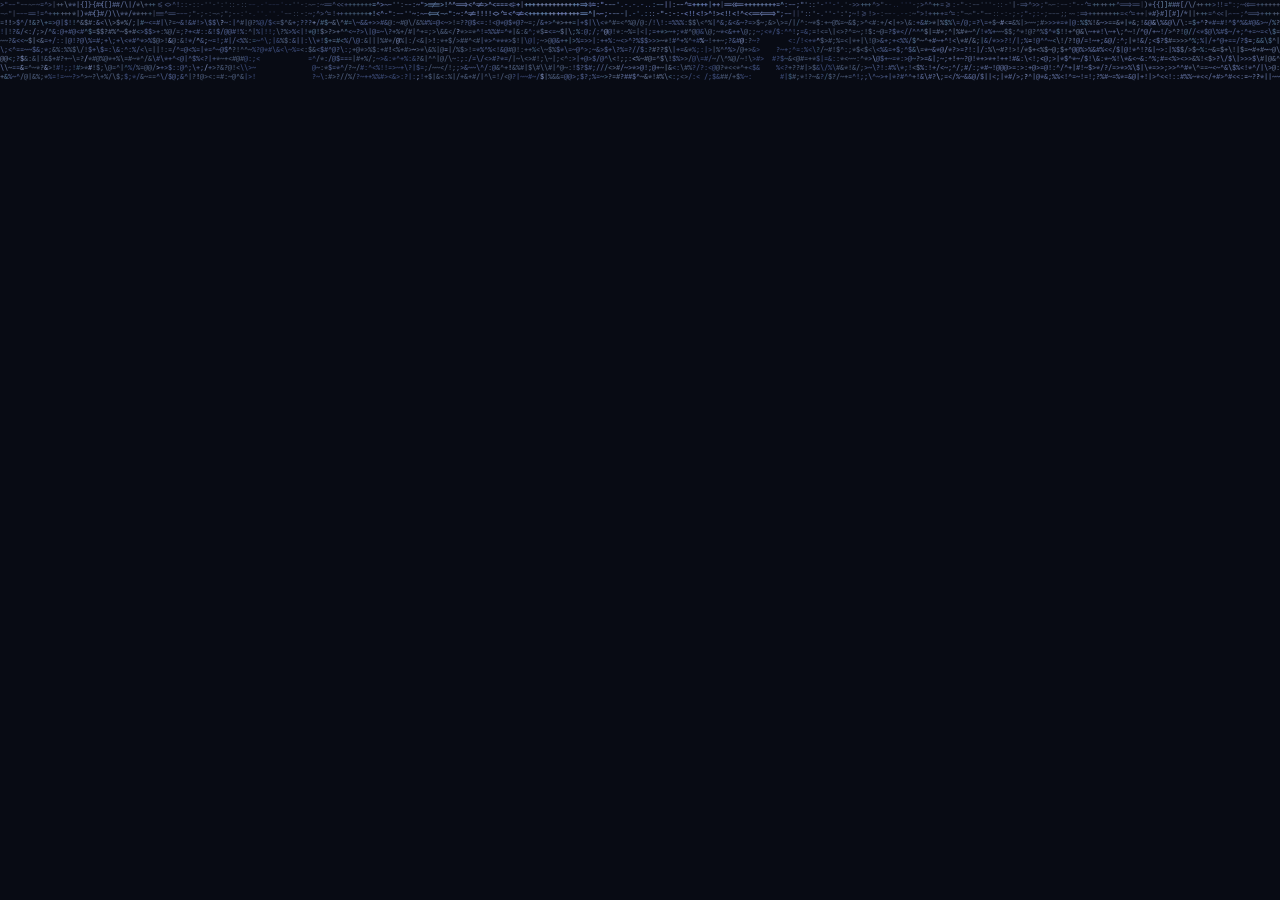
<file: docs/index.html>
<!doctype html>
<html lang="en">
<head>
<meta charset="utf-8">
<meta name="viewport" content="width=device-width, initial-scale=1">
<meta http-equiv="Content-Security-Policy" content="default-src 'none'; script-src 'self'; style-src 'self'; img-src 'self'; font-src 'self'; media-src 'self'; connect-src 'none'; object-src 'none'; base-uri 'none'; form-action 'none'">
<meta name="color-scheme" content="dark">
<meta name="theme-color" content="#080B14">
<meta name="description" content="Ship It Studio is a Windows video editor built for streamers. Download release 1.2.15.">
<title>Ship It Studio · download</title>
<link rel="icon" href="assets/img/favicon.svg" type="image/svg+xml">
<link rel="stylesheet" href="assets/css/product.css">
</head>
<body>

<canvas id="field" aria-hidden="true"></canvas>

<div class="page">

  <header class="top">
    <a class="brand" data-dim href="#" aria-label="Ship It Studio">
      <svg viewBox="0 0 64 64" aria-hidden="true"><rect x="2" y="2" width="60" height="60" rx="15" fill="#0B0C0D" stroke="#E8EAEA" stroke-opacity="0.3" stroke-width="1.6"/><path d="M36.9 13.6a3.2 3.2 0 0 0-5.4-1.6l-19 20.4A3.2 3.2 0 0 0 14.8 38h9.6l-3.3 12.4a3.2 3.2 0 0 0 5.4 1.6l19-20.4A3.2 3.2 0 0 0 43.2 26h-9.6z" fill="#E8EAEA"/></svg>
      <span>Ship It Studio</span>
    </a>
    <span class="ver" data-dim>1.2.15 · Windows</span>
    <a class="btn btn-ghost" data-dim href="https://github.com/slopenintercept/ship-it-preview/releases/download/v1.2.15/ShipItStudio-1.2.15-Setup.exe">Download</a>
  </header>

  <main class="stage">

    <section class="copy" aria-labelledby="h">
      <p class="eyebrow" data-dim>the editor for streamers</p>
      <h1 id="h" data-dim><span>The stream is long.</span> <span>The highlight is short.</span></h1>
      <p class="lede" data-dim>Bring in your recordings, cut them on a real timeline, and export a reel for YouTube, TikTok or Shorts.</p>
      <div class="get" data-dim>
        <a class="btn btn-solid" href="https://github.com/slopenintercept/ship-it-preview/releases/download/v1.2.15/ShipItStudio-1.2.15-Setup.exe">Download for Windows</a>
        <p class="fine">ShipItStudio-1.2.15-Setup.exe · about 284 MB · Windows 10 or 11, 64-bit</p>
      </div>
      <dl class="facts" data-dim>
        <div><dt>exports</dt><dd>mp4 16:9 · 9:16 · mp3 · gif</dd></div>
        <div><dt>quality</dt><dd>up to 4k · 120 fps</dd></div>
        <div><dt>yours</dt><dd>originals are never changed</dd></div>
      </dl>
    </section>

    <section class="product" aria-label="Inside Ship It Studio">
      <div class="tabs" role="tablist" aria-label="Views" data-dim>
        <button class="tab" role="tab" id="tab-edit" aria-controls="panel-edit" aria-selected="true" data-view="edit" type="button">edit</button>
        <button class="tab" role="tab" id="tab-home" aria-controls="panel-home" aria-selected="false" tabindex="-1" data-view="home" type="button">home</button>
        <button class="tab" role="tab" id="tab-shorts" aria-controls="panel-shorts" aria-selected="false" tabindex="-1" data-view="shorts" type="button">shorts</button>
        <button class="tab" role="tab" id="tab-export" aria-controls="panel-export" aria-selected="false" tabindex="-1" data-view="export" type="button">export</button>
      </div>

      <div class="frame" id="frame">
        <div class="bar" aria-hidden="true"><i></i><i></i><i></i><span id="view-name">edit</span></div>
        <div class="shot">
          <div class="panel is-on" role="tabpanel" id="panel-edit" aria-labelledby="tab-edit" aria-describedby="cap" tabindex="0" data-cap="Video, photos, sound and titles on tracks. Trim, split, speed, reverse and keyframes, with an Effects tab beside them.">
            <img src="assets/img/editor.webp" width="1920" height="1080" alt="The Ship It Studio editor: preview, tracks on a timeline and the effects panel.">
          </div>
          <div class="panel" role="tabpanel" id="panel-home" aria-labelledby="tab-home" aria-describedby="cap" tabindex="0" hidden data-cap="Clips are filed by the day you captured them. Star keepers, search, and restore anything from the Trash.">
            <img src="assets/img/home.webp" width="1920" height="1080" alt="Home: recordings filed by day, with stars, search and a Trash.">
          </div>
          <div class="panel" role="tabpanel" id="panel-shorts" aria-labelledby="tab-shorts" aria-describedby="cap" tabindex="0" hidden data-cap="A 9:16 crop that keeps the action in frame, with safe zones so captions stay clear of the app's buttons.">
            <img src="assets/img/shorts.webp" width="1920" height="1080" alt="The Shorts view: a vertical 9:16 crop following the action, with safe zones.">
          </div>
          <div class="panel panel-export" role="tabpanel" id="panel-export" aria-labelledby="tab-export" aria-describedby="cap" tabindex="0" hidden data-cap="Presets for TikTok, Shorts, Reels, YouTube and Discord set the format, frame rate and quality. Export 16:9 or 9:16 video, audio only or a GIF, at up to 120 fps and up to 4K.">
            <img src="assets/img/export.webp" width="1920" height="1080" alt="The Export dialog for the Valorant montage with the YouTube preset chosen: the output preview, the format list (Horizontal 16:9, Vertical 9:16, Audio only, GIF), quality, frame rate and size.">
          </div>
        </div>
      </div>

      <p class="cap" id="cap" data-dim>Video, photos, sound and titles on tracks. Trim, split, speed, reverse and keyframes, with an Effects tab beside them.</p>
    </section>

  </main>

  <footer class="foot">
    <button class="link" type="button" id="open-notes" data-dim aria-haspopup="dialog">Install notes</button>
    <p class="mid" data-dim><span class="hint">Click the sky for lightning. </span>No analytics, cookies or trackers.</p>
    <p class="sig" data-dim>made in the collective</p>
  </footer>

</div>

<dialog id="notes" class="notes" aria-labelledby="notes-t">
  <div class="notes-in">
    <div class="notes-head">
      <h2 id="notes-t">Install notes</h2>
      <button class="close" type="button" id="close-notes" aria-label="Close install notes">close</button>
    </div>
    <ol class="steps">
      <li><span>1</span><div>Download <code>ShipItStudio-1.2.15-Setup.exe</code>.</div></li>
      <li><span>2</span><div>Run it. It installs for your Windows account only and does not ask for admin.</div></li>
      <li><span>3</span><div>Open Ship It Studio from the Start menu and drop in your recordings.</div></li>
    </ol>
    <p class="warn">Windows SmartScreen will warn about the installer, because it is not signed yet. Choose <b>More info</b>, then <b>Run anyway</b>.</p>
    <h3>Requirements</h3>
    <dl class="req">
      <dt>system</dt><dd>Windows 10 or 11, 64-bit</dd>
      <dt>install</dt><dd>for your account only, no admin</dd>
      <dt>exports</dt><dd>NVIDIA driver 570 or newer is optional; the processor is used otherwise</dd>
      <dt>memory</dt><dd>With 8 GB or less, export at Original or 1440p for long 4K projects</dd>
    </dl>
    <a class="btn btn-solid" href="https://github.com/slopenintercept/ship-it-preview/releases/download/v1.2.15/ShipItStudio-1.2.15-Setup.exe">Download for Windows</a>
  </div>
</dialog>

<script src="assets/js/engine.js"></script>
<script src="assets/js/weather.js"></script>
<script src="assets/js/storm.js"></script>
<script src="assets/js/page.js"></script>
</body>
</html>
</file>
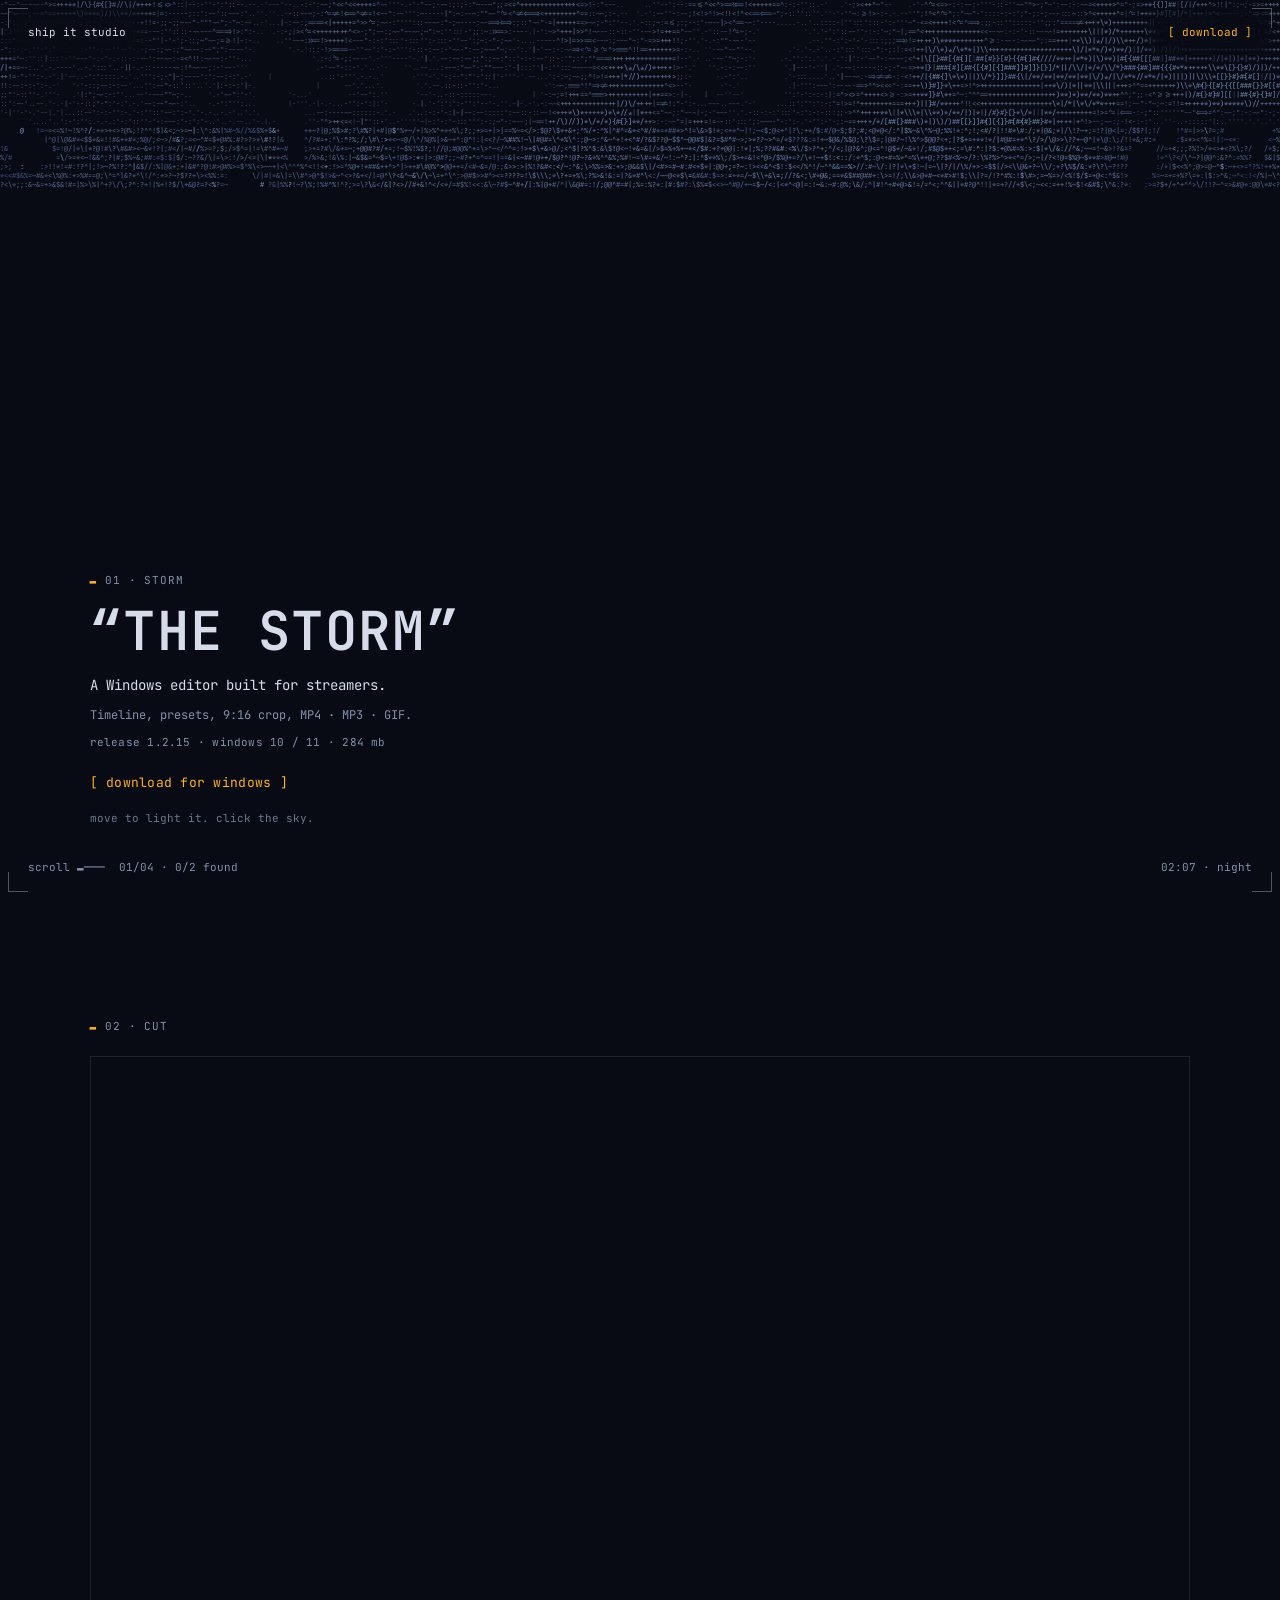
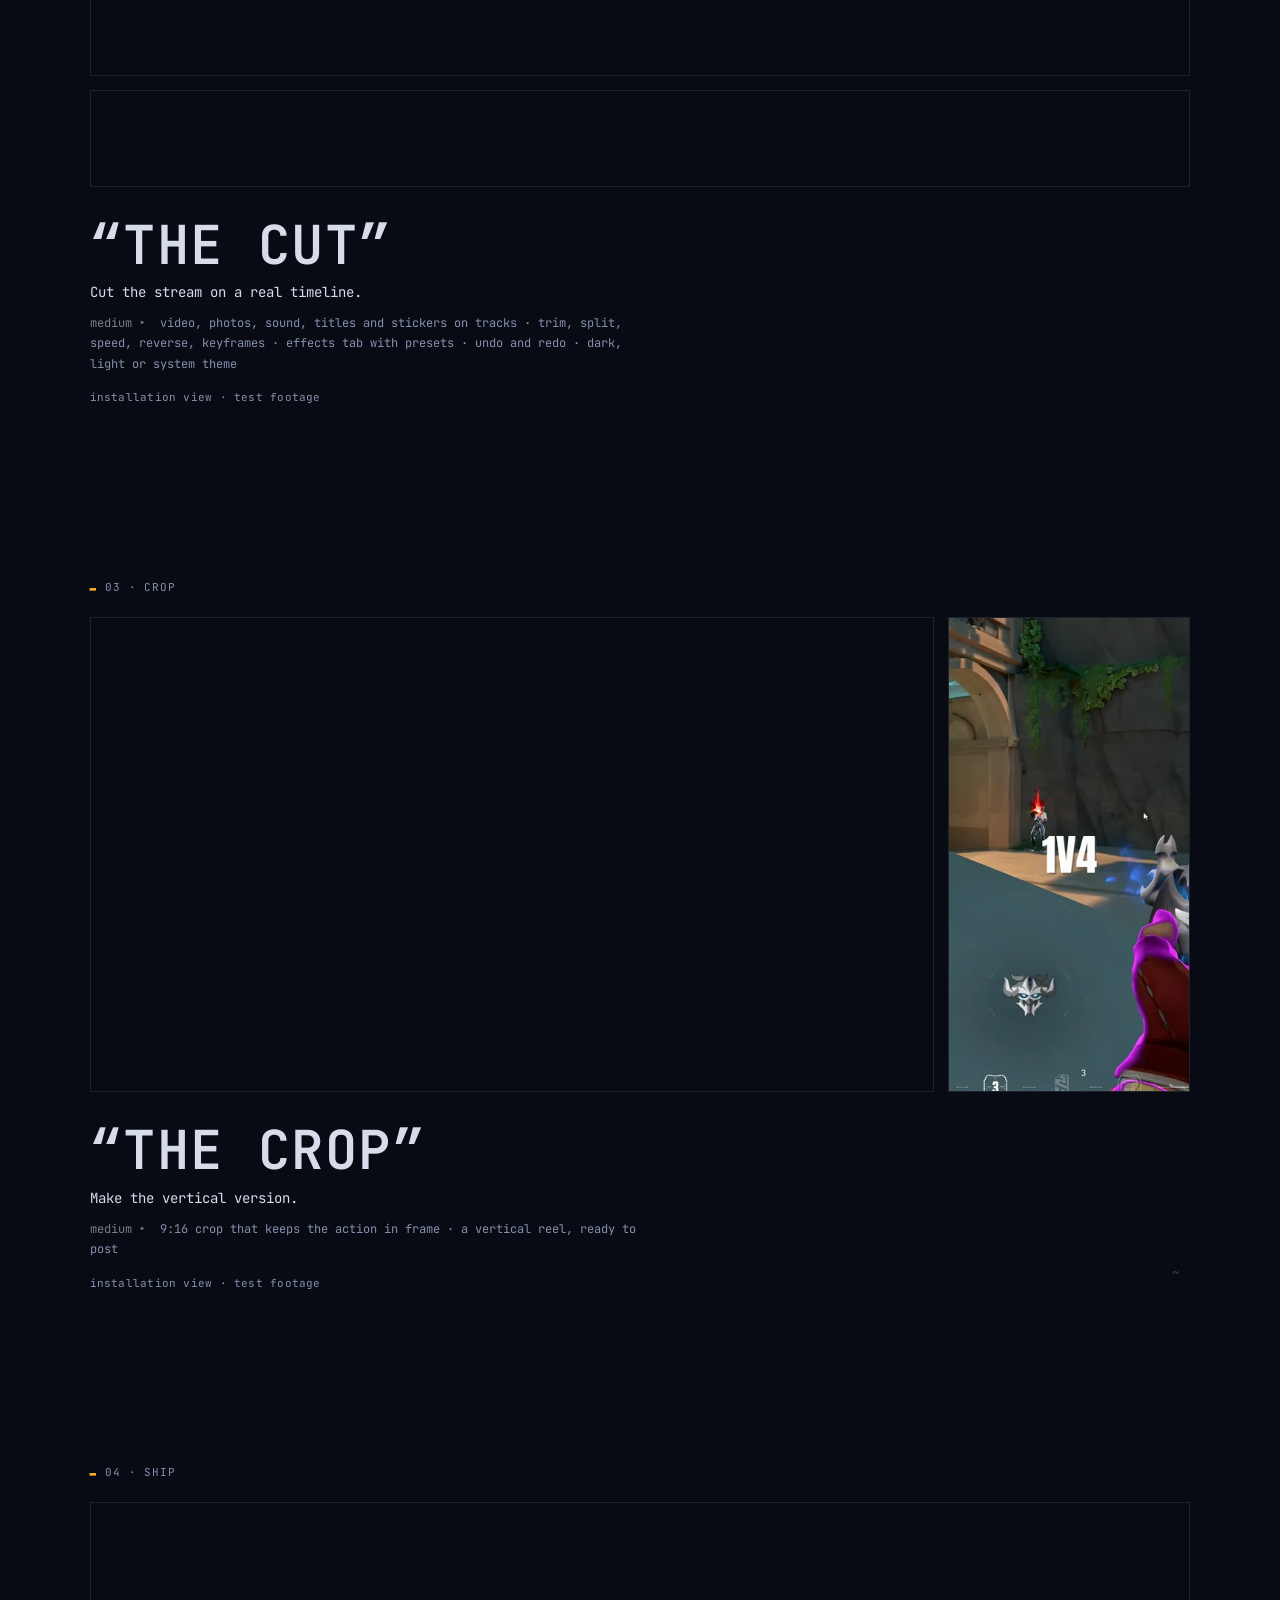
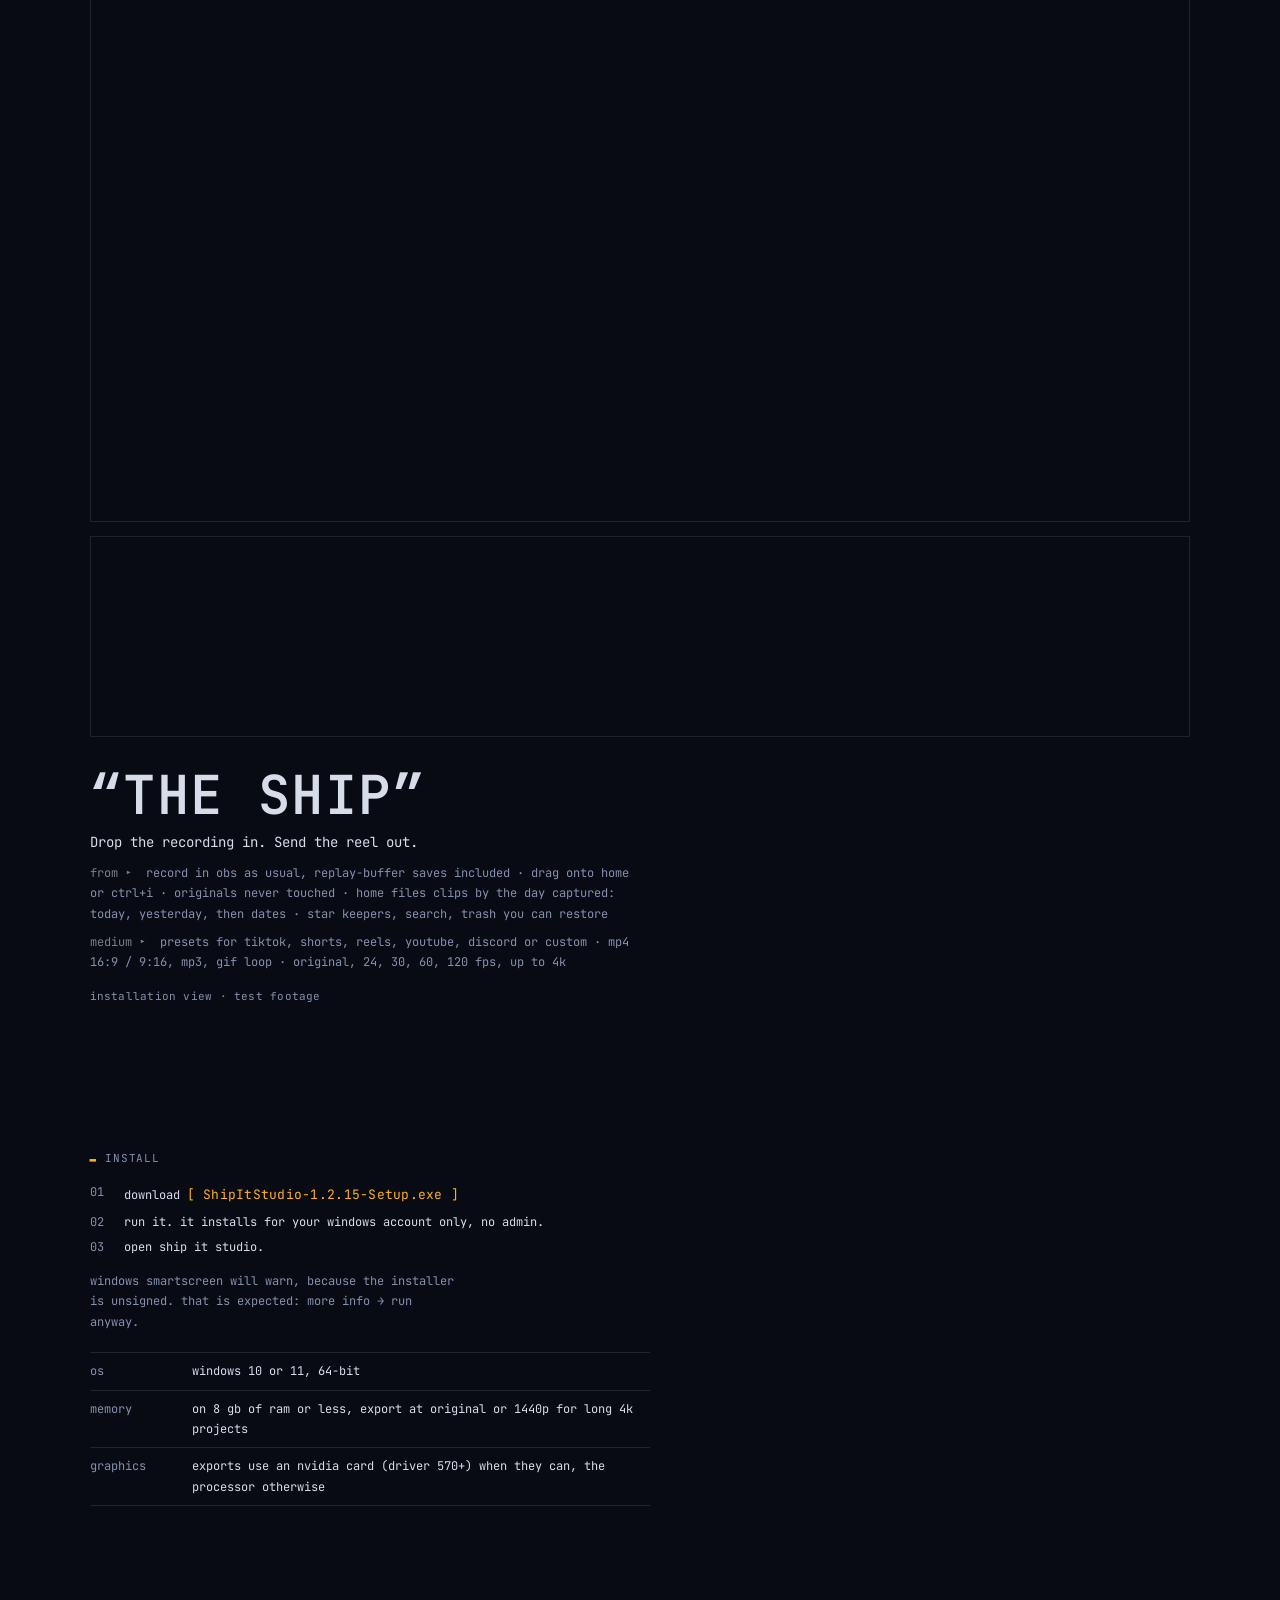
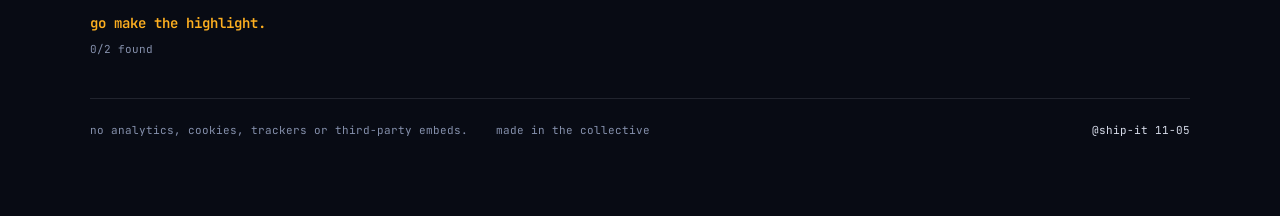
<file: docs/_drafts/exhibit/index.html>
<!doctype html>
<html lang="en">
<head>
<meta charset="utf-8">
<meta name="viewport" content="width=device-width, initial-scale=1">
<meta http-equiv="Content-Security-Policy" content="default-src 'none'; script-src 'self'; style-src 'self'; img-src 'self'; font-src 'self'; media-src 'self'; connect-src 'none'; object-src 'none'; base-uri 'none'; form-action 'none'">
<meta name="color-scheme" content="dark">
<meta name="theme-color" content="#080B14">
<meta name="description" content="Ship It Studio is a Windows video editor built for streamers. Download release 1.2.15.">
<title>Ship It Studio · download</title>
<link rel="icon" href="../../assets/img/favicon.svg" type="image/svg+xml">
<link rel="stylesheet" href="exhibit.css">
</head>
<body>

<!-- the night wall: the storm lives here, fixed behind everything -->
<canvas id="storm" aria-hidden="true"></canvas>

<!-- registration marks -->
<div class="marks" aria-hidden="true"><i></i><i></i><i></i><i></i></div>

<!-- corner chrome -->
<a class="chrome tl" href="#storm-piece">ship it studio</a>
<a class="chrome tr act-link" href="https://github.com/slopenintercept/ship-it-preview/releases/download/v1.2.15/ShipItStudio-1.2.15-Setup.exe">[ download ]</a>
<p class="chrome bl" id="prog" aria-live="off">scroll ▬───  01/04 · 0/2 found</p>
<p class="chrome br" id="clock">22:14 · night</p>

<main>

  <!-- 01 -->
  <section class="stage" id="storm-piece" data-piece="storm" aria-labelledby="t-storm">
    <div class="placard" id="storm-placard">
      <p class="label"><span class="amber">▬</span> 01 · storm</p>
      <h1 id="t-storm" class="poster">“The Storm”</h1>
      <p class="what">A Windows editor built for streamers.</p>
      <p class="list">Timeline, presets, 9:16 crop, MP4 · MP3 · GIF.</p>
      <p class="mono">release 1.2.15 · windows 10 / 11 · 284 mb</p>
      <a class="act" href="https://github.com/slopenintercept/ship-it-preview/releases/download/v1.2.15/ShipItStudio-1.2.15-Setup.exe">[ download for windows ]</a>
      <p class="hint">move to light it. click the sky.</p>
    </div>
  </section>

  <!-- 02 -->
  <section class="piece" id="cut" data-piece="cut" aria-labelledby="t-cut">
    <div class="wall">
      <p class="label"><span class="amber">▬</span> 02 · cut</p>
      <figure class="art">
        <img src="../../assets/img/editor.webp" width="1920" height="1080" alt="The Ship It Studio editor: preview, tracks and the effects panel.">
      </figure>
      <figure class="art strip">
        <img src="../../assets/img/timeline.webp" width="1736" height="150" alt="A close view of the timeline with clips on several tracks.">
      </figure>
      <div class="placard">
        <h2 class="poster" id="t-cut">“The Cut”</h2>
        <p class="what">Cut the stream on a real timeline.</p>
        <p class="medium"><span>medium</span> video, photos, sound, titles and stickers on tracks · trim, split, speed, reverse, keyframes · effects tab with presets · undo and redo · dark, light or system theme</p>
        <p class="mono">installation view · test footage</p>
      </div>
    </div>
  </section>

  <!-- 03 -->
  <section class="piece crop" id="crop" data-piece="crop" aria-labelledby="t-crop">
    <div class="wall">
      <p class="label"><span class="amber">▬</span> 03 · crop</p>
      <div class="duo">
        <figure class="art">
          <img src="../../assets/img/shorts.webp" width="1920" height="1080" alt="The vertical crop view with a 9:16 frame over the clip.">
        </figure>
        <figure class="reel">
          <video muted loop playsinline preload="none" poster="../../assets/video/monitor-9x16-poster.webp" aria-label="A vertical 9:16 loop of a Valorant montage with a 1V4 title.">
            <source src="../../assets/video/monitor-9x16.mp4" type="video/mp4">
          </video>
        </figure>
      </div>
      <div class="placard">
        <h2 class="poster" id="t-crop">“The Crop”</h2>
        <p class="what">Make the vertical version.</p>
        <p class="medium"><span>medium</span> 9:16 crop that keeps the action in frame · a vertical reel, ready to post</p>
        <p class="mono">installation view · test footage</p>
      </div>
      <button class="find" id="find-crop" type="button" aria-label="a small mark in the margin">~</button>
    </div>
  </section>

  <!-- 04 -->
  <section class="piece" id="ship" data-piece="ship" aria-labelledby="t-ship">
    <div class="wall">
      <p class="label"><span class="amber">▬</span> 04 · ship</p>
      <figure class="art">
        <img src="../../assets/img/home.webp" width="1920" height="1080" alt="The Home screen, with clips filed by the day they were captured.">
      </figure>
      <figure class="art strip">
        <img src="../../assets/img/export-presets.webp" width="1118" height="202" alt="Export presets: TikTok, Shorts, Reels, YouTube and Discord.">
      </figure>
      <div class="placard">
        <h2 class="poster" id="t-ship">“The Ship”</h2>
        <p class="what">Drop the recording in. Send the reel out.</p>
        <p class="medium"><span>from</span> record in obs as usual, replay-buffer saves included · drag onto home or ctrl+i · originals never touched · home files clips by the day captured: today, yesterday, then dates · star keepers, search, trash you can restore</p>
        <p class="medium"><span>medium</span> presets for tiktok, shorts, reels, youtube, discord or custom · mp4 16:9 / 9:16, mp3, gif loop · original, 24, 30, 60, 120 fps, up to 4k</p>
        <p class="mono">installation view · test footage</p>
      </div>
    </div>
  </section>

  <!-- closing -->
  <section class="close" id="install" aria-labelledby="t-install">
    <div class="wall">
      <div class="install">
        <p class="label"><span class="amber">▬</span> <span id="t-install">install</span></p>
        <ol class="steps">
          <li><b>01</b><span>download <a class="act" href="https://github.com/slopenintercept/ship-it-preview/releases/download/v1.2.15/ShipItStudio-1.2.15-Setup.exe">[ ShipItStudio-1.2.15-Setup.exe ]</a></span></li>
          <li><b>02</b><span>run it. it installs for your windows account only, no admin.</span></li>
          <li><b>03</b><span>open ship it studio.</span></li>
        </ol>
        <p class="note">windows smartscreen will warn, because the installer is unsigned. that is expected: more info → run anyway.</p>
        <dl class="req">
          <div><dt>os</dt><dd>windows 10 or 11, 64-bit</dd></div>
          <div><dt>memory</dt><dd>on 8 gb of ram or less, export at original or 1440p for long 4k projects</dd></div>
          <div><dt>graphics</dt><dd>exports use an nvidia card (driver 570+) when they can, the processor otherwise</dd></div>
        </dl>
      </div>
      <p class="end">go make the highlight.</p>
      <p class="tally" id="tally">0/2 found</p>
    </div>
  </section>
</main>

<footer class="foot">
  <p>no analytics, cookies, trackers or third-party embeds.</p>
  <p>made in the collective</p>
  <p class="sig">@ship-it 11-05</p>
</footer>

<script src="../shared/engine.js"></script>
<script src="../shared/weather.js"></script>
<script src="scene.js"></script>
<script src="page.js"></script>
</body>
</html>
</file>
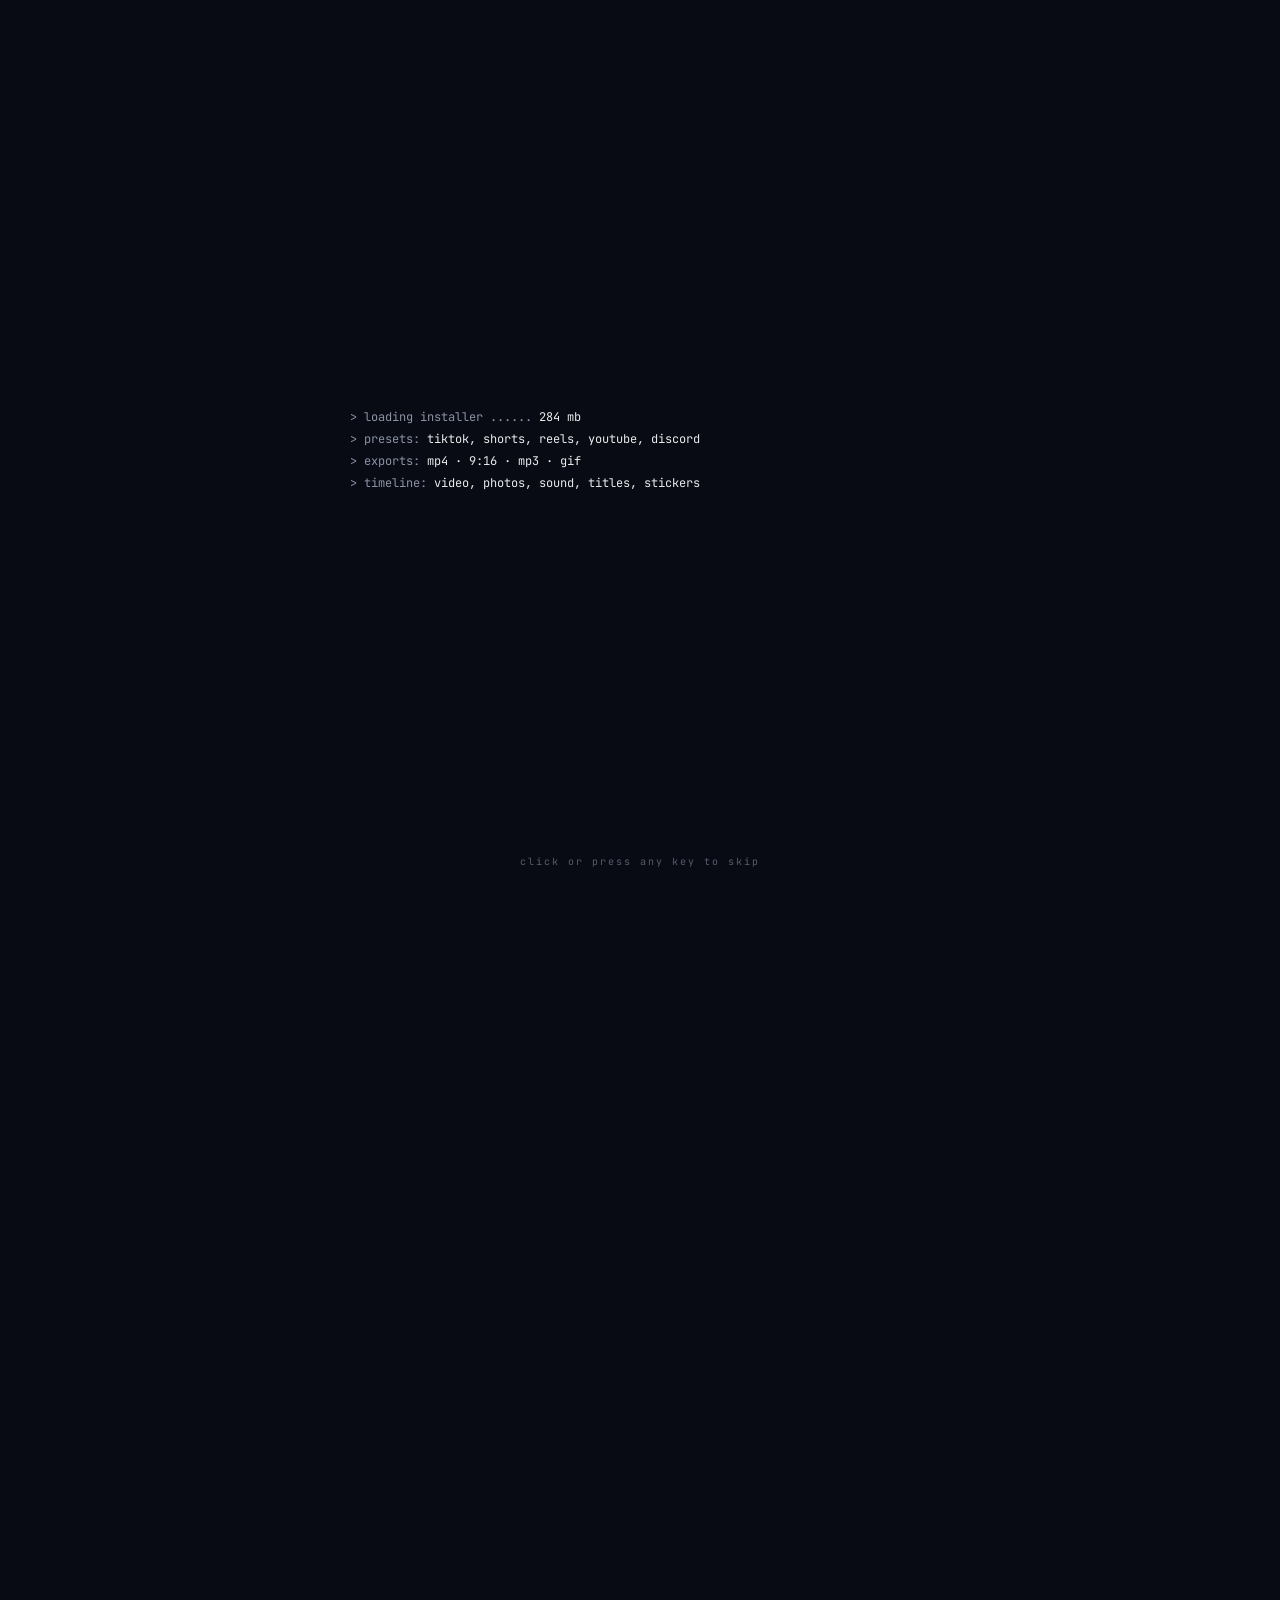
<file: docs/_drafts/world/index.html>
<!doctype html>
<html lang="en" class="booting">
<head>
<meta charset="utf-8">
<meta http-equiv="Content-Security-Policy" content="default-src 'none'; script-src 'self'; style-src 'self'; img-src 'self'; font-src 'self'; media-src 'self'; connect-src 'none'; object-src 'none'; base-uri 'none'; form-action 'none'">
<meta name="referrer" content="no-referrer">
<meta name="viewport" content="width=device-width, initial-scale=1">
<meta name="color-scheme" content="dark">
<meta name="theme-color" content="#080B14">
<title>Ship It Studio: the Windows editor built for streamers</title>
<meta name="description" content="Ship It Studio is the Windows editor built for streamers. Bring in your recordings, cut them on a real timeline, and export a reel for YouTube, TikTok or Shorts.">
<link rel="icon" type="image/svg+xml" href="../../assets/img/favicon.svg">
<link rel="preload" href="../shared/fonts/JetBrainsMono.ttf" as="font" type="font/ttf" crossorigin>
<link rel="stylesheet" href="world.css">
<noscript><link rel="stylesheet" href="noscript.css"></noscript>
</head>
<body>

<canvas id="scene" aria-hidden="true"></canvas>
<div class="veil" id="veil" aria-hidden="true"></div>
<div class="frame" aria-hidden="true"></div>

<!-- first-visit boot: terminal lines, then the storm decodes in -->
<div id="boot" hidden aria-hidden="true">
  <pre id="boot-log"></pre>
  <div class="skip">click or press any key to skip</div>
</div>

<header class="chrome">
  <a class="path" href="#top"><span>~/collective/</span><b>ship-it</b></a>
  <nav aria-label="sections">
    <a href="#top" data-nav="top" aria-current="page">storm</a>
    <a href="#cut" data-nav="cut" class="opt">cut</a>
    <a href="#ship" data-nav="ship" class="opt">export</a>
    <a href="#install" data-nav="install">install</a>
  </nav>
  <span class="found" id="found" title="something is hidden in the storm">0/1 found</span>
  <div class="hud" aria-label="ship it studio at a glance">
    <span class="k">v</span><b>1.2.15</b><span class="bar" data-ticks="10"></span>
    <span class="k row-x">fps</span><b class="row-x">up to 120</b><span class="bar row-x" data-ticks="10"></span>
    <span class="k row-x">exports</span><b class="row-x wide">mp4 · 9:16 · mp3 · gif</b>
    <span class="k">sky</span><b id="sky">--:-- · night · rain</b><span class="bar" id="charge" data-ticks="10" title="charge until the next strike"></span>
  </div>
</header>

<div class="toast" id="toast" role="status" aria-live="polite"></div>

<main>

  <section class="hero" id="top" data-section="top">
    <div class="hero-copy" data-avoid>
      <h1 class="tagline">the stream is long.<br>the highlight is short.<span class="cursor" aria-hidden="true"></span></h1>
      <p class="role">windows · for streamers · 1.2.15</p>
      <p class="one">ship it studio takes your recordings, cuts them on a real timeline and exports a reel for tiktok, shorts or youtube.</p>
      <a class="get" id="get" href="https://github.com/slopenintercept/ship-it-preview/releases/download/v1.2.15/ShipItStudio-1.2.15-Setup.exe">[ download for windows ]</a>
      <p class="file">ShipItStudio-1.2.15-Setup.exe · about 284 mb · windows 10 or 11, 64-bit</p>
    </div>
    <p class="scrollcue" aria-hidden="true">the log, below</p>
  </section>

  <section class="steps wrap" aria-labelledby="log-h">
    <h2 class="eyebrow" id="log-h">the log · oldest first</h2>

    <article class="step" id="rec" data-section="rec">
      <div class="note">
        <p class="row"><span class="tag">[rec]</span> <span class="ttl">01 ▬ record</span></p>
        <p>record in obs as usual. replay-buffer saves included.</p>
        <p class="dim">originals are never touched.</p>
        <p class="plac">fig 1 · a clip in the monitor</p>
      </div>
      <figure class="well r169" data-decode data-poster="../../assets/video/monitor-16x9-poster.webp">
        <video src="../../assets/video/monitor-16x9.mp4" poster="../../assets/video/monitor-16x9-poster.webp" muted loop playsinline preload="metadata" disablepictureinpicture aria-label="A looping Valorant montage playing in the Studio monitor, with a 1V4 title"></video>
        <canvas class="glyphs" aria-hidden="true"></canvas>
      </figure>
    </article>

    <article class="step" id="home" data-section="home">
      <div class="note">
        <p class="row"><span class="tag">[home]</span> <span class="ttl">02 ▬ organize</span></p>
        <p>drag videos onto home, or ctrl+i. clips are filed by the day captured: today, yesterday, then dates.</p>
        <p class="dim">star keepers · search · start a project from a clip or a whole day · trash you can restore from.</p>
        <p class="plac">fig 2 · home</p>
      </div>
      <figure class="well r169" data-decode>
        <img src="../../assets/img/home.webp" width="1920" height="1080" alt="Ship It Studio Home screen: a Valorant montage project, then Valorant clips grouped under Today, Yesterday and Thursday">
        <canvas class="glyphs" aria-hidden="true"></canvas>
      </figure>
    </article>

    <article class="step" id="cut" data-section="cut">
      <div class="note">
        <p class="row"><span class="tag">[cut]</span> <span class="ttl">03 ▬ cut</span></p>
        <p>a real timeline: video, photos, sound, titles and stickers on tracks.</p>
        <p class="dim">trim · split · speed · reverse · keyframes · title styles · picture and sound effects · undo and redo.</p>
        <p class="plac">fig 3 · editor, three clips</p>
      </div>
      <div class="stack">
        <figure class="well r169" data-decode>
          <img src="../../assets/img/editor.webp" width="1920" height="1080" alt="The Studio editor: media bin, a Valorant clip in the preview with a 1V4 title, the effects panel and the montage timeline">
          <canvas class="glyphs" aria-hidden="true"></canvas>
        </figure>
        <figure class="well rtl" data-decode>
          <img src="../../assets/img/timeline.webp" width="1736" height="150" alt="The Studio timeline: a Valorant montage of five clips on a video track, with three titles and cut markers above them and their sound drawn underneath">
          <canvas class="glyphs" aria-hidden="true"></canvas>
        </figure>
      </div>
    </article>

    <article class="step" id="ship" data-section="ship">
      <div class="note">
        <p class="row"><span class="tag">[ship]</span> <span class="ttl">04 ▬ export</span></p>
        <p>presets for tiktok, shorts, reels, youtube and discord, or set your own. a vertical 9:16 crop keeps the action in frame.</p>
        <p class="dim">mp4 16:9 or 9:16 · mp3 · gif loop · original, 24, 30, 60 or 120 fps · up to 4k.</p>
        <p class="plac">fig 4 · shorts view, safe zones drawn</p>
      </div>
      <div class="stack">
        <figure class="well r169" data-decode>
          <img src="../../assets/img/shorts.webp" width="1920" height="1080" alt="The Studio Shorts view: a Valorant clip framed 9:16 with the safe zones drawn over it">
          <canvas class="glyphs" aria-hidden="true"></canvas>
        </figure>
        <figure class="well rex" data-decode>
          <img src="../../assets/img/export-presets.webp" width="1118" height="202" alt="The top of the Studio Export dialog, with the preset row: TikTok, Shorts, Reels, YouTube and Discord">
          <canvas class="glyphs" aria-hidden="true"></canvas>
        </figure>
      </div>
    </article>
  </section>

  <section class="install wrap" id="install" data-section="install" aria-labelledby="inst-h">
    <h2 class="eyebrow" id="inst-h">install · three steps</h2>
    <div class="inst-grid">
      <ol class="steps3">
        <li><span class="tag">[1]</span> download the installer. about 284 mb.</li>
        <li><span class="tag">[2]</span> run it. smartscreen will warn, because the app is unsigned: more info, then run anyway.</li>
        <li><span class="tag">[3]</span> open ship it studio. it installs for your windows account only, no admin needed.</li>
      </ol>
      <dl class="req">
        <dt>needs</dt><dd>windows 10 or 11, 64-bit</dd>
        <dt>export</dt><dd>an nvidia card (driver 570+) when it can, the processor otherwise</dd>
        <dt>memory</dt><dd>8 gb ram or less: export long 4k projects at original or 1440p</dd>
        <dt>look</dt><dd>dark by default, light and system themes, comfortable or compact, interface scale 90-125%. the ascii look can be turned off.</dd>
      </dl>
    </div>
    <p class="again"><a class="get" href="https://github.com/slopenintercept/ship-it-preview/releases/download/v1.2.15/ShipItStudio-1.2.15-Setup.exe">[ download for windows ]</a> <span class="file">ShipItStudio-1.2.15-Setup.exe · about 284 mb</span></p>
  </section>

  <footer class="foot wrap">
    <p class="nt">no analytics, cookies, trackers or third-party embeds on this page.</p>
    <p class="hint">click the sky to call a strike</p>
    <p class="sig">made in the collective · @ship-it 11-05</p>
  </footer>

</main>

<script src="../shared/engine.js"></script>
<script src="../shared/weather.js"></script>
<script src="storm.js"></script>
<script src="page.js"></script>
</body>
</html>
</file>
<file: docs/assets/css/product.css>
@font-face {
  font-family: "JetBrains Mono";
  src: url("../fonts/JetBrainsMono.ttf") format("truetype");
  font-weight: 100 800;
  font-display: swap;
}

:root {
  --night: #080B14;
  --ink: #E6E9F2;
  --soft: #B8BFD3;
  --dim: #8A93AB;
  --faint: #5A637C;
  --rule: rgba(160, 172, 205, 0.22);
  --amber: #FFB020;
  --mono: "JetBrains Mono", ui-monospace, Consolas, monospace;
}

* { box-sizing: border-box; margin: 0; }
html { background: var(--night); }
body {
  background: var(--night);
  color: var(--ink);
  font: 400 13px/1.55 var(--mono);
  -webkit-font-smoothing: antialiased;
  min-height: 100vh;
}
#field { position: fixed; inset: 0; width: 100%; height: 100%; display: block; z-index: 0; }
.page { position: relative; z-index: 1; display: flex; flex-direction: column; min-height: 100vh; }

a { color: inherit; }
:focus-visible { outline: 2px solid var(--amber); outline-offset: 3px; }

/* top bar */
.top { display: flex; align-items: center; gap: 14px; padding: 14px 20px; min-height: 56px; }
.brand { white-space: nowrap; display: inline-flex; align-items: center; gap: 10px; text-decoration: none; font-weight: 600; font-size: 14px; letter-spacing: 0.01em; }
.brand svg { width: 24px; height: 24px; display: block; }
.ver { white-space: nowrap; color: var(--faint); font-size: 11px; margin-right: auto; }

/* buttons */
.btn { display: inline-flex; align-items: center; justify-content: center; font: 600 13px/1 var(--mono); text-decoration: none; border-radius: 6px; cursor: pointer; transition: background-color .15s, color .15s; }
.btn-solid { background: var(--amber); color: #0A0C12; padding: 15px 22px; font-size: 14px; border: 0; }
.btn-solid:hover { background: #FFC24D; }
.btn-ghost { color: var(--amber); border: 1px solid var(--amber); padding: 9px 16px; background: rgba(8, 11, 20, 0.6); }
.btn-ghost:hover { background: var(--amber); color: #0A0C12; }

/* layout: stacked by default */
.stage { display: flex; flex-direction: column; gap: 28px; padding: 12px 20px 8px; flex: 1; }

.copy { display: flex; flex-direction: column; align-items: flex-start; }
.eyebrow { color: var(--dim); font-size: 12px; margin-bottom: 14px; }
h1 { font-weight: 600; font-size: clamp(22px, 6.6vw, 40px); line-height: 1.18; letter-spacing: -0.02em; }
h1 span { display: block; }
.lede { color: var(--soft); margin-top: 18px; max-width: 46ch; font-size: 14px; line-height: 1.6; }
.get { margin-top: 24px; }
.fine { color: var(--dim); font-size: 11px; margin-top: 12px; line-height: 1.6; overflow-wrap: anywhere; }
.facts { margin-top: 24px; display: grid; gap: 4px; font-size: 11px; line-height: 1.6; }
.facts div { display: grid; grid-template-columns: 68px 1fr; gap: 12px; }
.facts dt { color: var(--faint); }
.facts dd { color: var(--dim); margin: 0; }

/* product */
.product { min-width: 0; display: flex; flex-direction: column; align-items: center; }
.tabs { display: flex; gap: 22px; width: var(--frame-w, 100%); border-bottom: 1px solid var(--rule); padding: 0 2px; }
.tab { background: none; border: 0; border-bottom: 2px solid transparent; margin-bottom: -1px; color: var(--dim); font: 500 13px/1 var(--mono); padding: 10px 2px 11px; cursor: pointer; transition: color .15s; }
.tab:hover { color: var(--ink); }
.tab[aria-selected="true"] { color: var(--ink); border-bottom-color: var(--amber); }

.frame { width: var(--frame-w, 100%); margin-top: 16px; border: 1px solid var(--rule); border-radius: 8px; background: #0A0D18; overflow: hidden; box-shadow: 0 30px 80px rgba(0, 0, 0, 0.55); }
.bar { height: 28px; display: flex; align-items: center; gap: 6px; padding: 0 12px; border-bottom: 1px solid var(--rule); background: #0D1120; }
.bar i { width: 8px; height: 8px; border-radius: 50%; background: #3A4258; }
.bar span { margin-left: 8px; color: var(--faint); font-size: 11px; }
.shot { position: relative; aspect-ratio: 16 / 9; background: #07090F; }
.panel { position: absolute; inset: 0; opacity: 0; transition: opacity .3s ease; }
.panel.is-on { opacity: 1; }
.panel[hidden] { display: none; }
.panel:focus-visible { outline-offset: -3px; }
.panel img { display: block; width: 100%; height: 100%; object-fit: contain; }
.panel-export .back { filter: brightness(0.38) saturate(0.7); }
.panel-export .front { position: absolute; left: 50%; top: 50%; width: 76%; height: auto; transform: translate(-50%, -50%); border: 1px solid var(--rule); border-radius: 6px; box-shadow: 0 16px 50px rgba(0, 0, 0, 0.6); }

.cap { width: var(--frame-w, 100%); margin-top: 14px; color: var(--dim); font-size: 12px; line-height: 1.6; min-height: 3.2em; }

/* bottom line */
.foot { display: grid; grid-template-columns: 1fr; gap: 6px; padding: 16px 20px 22px; font-size: 11px; }
.foot p { color: var(--faint); }
.link { justify-self: start; background: none; border: 0; padding: 0; color: var(--dim); font: 500 11px/1.6 var(--mono); text-decoration: underline; text-underline-offset: 3px; text-decoration-color: var(--faint); cursor: pointer; }
.link:hover { color: var(--ink); }

/* install notes drawer */
.notes { border: 0; border-left: 1px solid var(--rule); background: #0B0F1B; color: var(--ink); padding: 0; margin: 0 0 0 auto; width: min(460px, 100%); height: 100vh; max-height: none; }
.notes::backdrop { background: rgba(4, 6, 12, 0.7); }
.notes-in { padding: 24px 26px 30px; display: flex; flex-direction: column; gap: 16px; min-height: 100%; }
.notes-head { display: flex; align-items: center; justify-content: space-between; }
.notes h2 { font-size: 16px; font-weight: 600; }
.notes h3 { font-size: 11px; font-weight: 500; color: var(--faint); margin-top: 6px; }
.close { background: none; border: 1px solid var(--rule); border-radius: 5px; color: var(--dim); font: 500 11px/1 var(--mono); padding: 7px 10px; cursor: pointer; }
.close:hover { color: var(--ink); }
.steps { list-style: none; padding: 0; display: grid; gap: 10px; }
.steps li { display: grid; grid-template-columns: 22px 1fr; color: var(--soft); font-size: 12px; }
.steps span { color: var(--faint); }
.steps code { font: inherit; color: var(--ink); overflow-wrap: anywhere; }
.warn { font-size: 12px; color: var(--soft); border-left: 1px solid var(--rule); padding-left: 12px; }
.warn b { color: var(--ink); font-weight: 600; }
.req { display: grid; grid-template-columns: 70px 1fr; gap: 8px 12px; font-size: 12px; }
.req dt { color: var(--faint); }
.req dd { color: var(--soft); margin: 0; }
.notes .btn { align-self: flex-start; margin-top: 8px; }

/* wide and tall enough: one screen */
@media (min-width: 1024px) and (min-height: 680px) {
  html, body { height: 100vh; overflow: hidden; }
  .page { height: 100vh; min-height: 0; }
  .top { padding: 12px 40px; flex: none; }
  .stage { flex-direction: row; align-items: center; gap: clamp(32px, 4vw, 72px); padding: 0 40px; min-height: 0; }
  .copy { flex: 0 0 clamp(400px, 35vw, 700px); }
  h1 { font-size: clamp(26px, 2.5vw, 48px); }
  .product { flex: 1; min-width: 0; --frame-w: min(100%, calc((100vh - 258px) * 16 / 9)); }
  .foot { grid-template-columns: 1fr auto 1fr; align-items: center; padding: 0 40px; height: 44px; flex: none; gap: 12px; }
  .mid { text-align: center; }
  .sig { justify-self: end; }
}
@media (min-width: 1700px) and (min-height: 680px) {
  .lede { font-size: 15px; }
  .facts, .fine { font-size: 12px; }
}

@media (prefers-reduced-motion: reduce) {
  .panel, .btn, .tab { transition: none; }
}

@media (max-width: 430px) {
  .ver { display: none; }
  .brand { margin-right: auto; }
}

/* --- startup intro (storm.js adds html.intro on a first visit) ------------- */
.page { transition: opacity 0.9s ease; }
html.intro .page { opacity: 0; pointer-events: none; }
.intro-mark {
  position: fixed; left: 0; right: 0; top: 64%; z-index: 2;
  text-align: center; pointer-events: none;
  font: 600 13px/1 var(--mono); letter-spacing: 0.42em; text-transform: uppercase; color: var(--ink);
  transition: opacity 0.6s ease;
}
.intro-mark.gone { opacity: 0; }
@media (prefers-reduced-motion: reduce) { .intro-mark { display: none; } }

/* The export tab is the whole Studio window with the Export dialog over it. On a phone the frame
   crops in to the dialog and a little of the editor around it, so the dialog is as large as it can be. */
@media (max-width: 430px) {
  .shot:has(#panel-export:not([hidden])) { aspect-ratio: 16 / 10; }
  #panel-export { overflow: hidden; }
  #panel-export img { position: absolute; width: 120%; max-width: none; height: auto; left: -10%; top: -4%; }
}
</file>
<file: docs/_drafts/exhibit/exhibit.css>
/*
 * exhibit: the page shell. A night wall with four pieces hung on it.
 * JetBrains Mono only; the poster titles are the one place type gets large.
 */

@font-face {
  font-family: 'JetBrains Mono';
  src: url('../shared/fonts/JetBrainsMono.ttf') format('truetype');
  font-weight: 100 800;
  font-style: normal;
  font-display: swap;
}

:root {
  --bg: #080b14;
  --ink: #d7dcea;
  --dim: #8590ac; /* 5.8:1 on the wall */
  --line: rgba(215, 220, 234, 0.12);
  --amber: #ffb020;
  --mono: 'JetBrains Mono', ui-monospace, Consolas, Menlo, monospace;
  --gx: clamp(24px, 7vw, 110px);
  --edge: 28px; /* chrome inset */
}

* { box-sizing: border-box; }

html {
  background: var(--bg);
  -webkit-text-size-adjust: 100%;
  scrollbar-width: thin;
  scrollbar-color: var(--line) transparent;
}

body {
  margin: 0;
  background: var(--bg);
  color: var(--ink);
  font: 400 12px / 1.7 var(--mono);
  -webkit-font-smoothing: antialiased;
  overflow-x: hidden;
}

p, h1, h2, ol, dl, dd, figure { margin: 0; }
a { color: inherit; text-decoration: none; }
::selection { background: var(--amber); color: var(--bg); }

/* The storm: fixed behind everything, fades out as the wall takes over. */
#storm {
  position: fixed;
  inset: 0;
  z-index: 0;
  display: block;
  pointer-events: none;
}

main, .foot { position: relative; z-index: 1; }

/* --- registration marks + corner chrome ------------------------------ */

.marks i {
  position: fixed;
  z-index: 19;
  width: 20px;
  height: 20px;
  pointer-events: none;
  border: 0 solid rgba(215, 220, 234, 0.35);
}
.marks i:nth-child(1) { top: 8px; left: 8px; border-width: 1px 0 0 1px; }
.marks i:nth-child(2) { top: 8px; right: 8px; border-width: 1px 1px 0 0; }
.marks i:nth-child(3) { bottom: 8px; left: 8px; border-width: 0 0 1px 1px; }
.marks i:nth-child(4) { bottom: 8px; right: 8px; border-width: 0 1px 1px 0; }

.chrome {
  position: fixed;
  z-index: 20;
  margin: 0;
  padding: 3px 6px;
  font-size: 11px;
  line-height: 1.4;
  color: var(--dim);
  white-space: pre;
  background: rgba(8, 11, 20, 0.5);
}
.chrome.tl { top: calc(var(--edge) - 6px); left: calc(var(--edge) - 6px); color: var(--ink); }
.chrome.tr { top: calc(var(--edge) - 6px); right: calc(var(--edge) - 6px); color: var(--amber); }
.chrome.bl { bottom: calc(var(--edge) - 6px); left: calc(var(--edge) - 6px); }
.chrome.br { bottom: calc(var(--edge) - 6px); right: calc(var(--edge) - 6px); }
.chrome.tr:hover, .act:hover { color: var(--bg); background: var(--amber); }

a:focus-visible, button:focus-visible { outline: 1px solid var(--amber); outline-offset: 3px; }

/* --- shared placard bits ------------------------------------------------ */

.amber { color: var(--amber); }

.label {
  font-size: 11px;
  letter-spacing: 0.08em;
  text-transform: uppercase;
  color: var(--dim);
}

.poster {
  font: 600 clamp(28px, 4.2vw, 56px) / 1.05 var(--mono);
  text-transform: uppercase;
  letter-spacing: 0.03em;
  color: var(--ink);
}

.what { font-size: 14px; color: var(--ink); }
.list, .medium { font-size: 12px; color: var(--dim); }
.medium span {
  margin-right: 0.6em;
  color: var(--ink);
  opacity: 0.55;
}
.medium span::after { content: ' ▸'; }
.mono { font-size: 11px; color: var(--dim); letter-spacing: 0.02em; }

.act {
  display: inline-block;
  padding: 2px 4px;
  margin: 0 -4px;
  color: var(--amber);
  font-size: 13px;
  letter-spacing: 0.02em;
}

/* --- 01 the storm ----------------------------------------------------- */

.stage { position: relative; min-height: 100svh; }

.placard { display: grid; gap: 8px; }

.stage .placard {
  position: absolute;
  left: var(--gx);
  bottom: 72px;
  width: min(440px, calc(100vw - 2 * var(--gx)));
  gap: 7px;
}
.stage .poster { margin: 6px 0 8px; }
.stage .act { justify-self: start; margin-top: 12px; }
.stage .hint { margin-top: 6px; font-size: 11px; color: var(--dim); opacity: 0.8; }

/* --- 02 to 04: pieces on the wall ------------------------------------- */

.piece { padding: clamp(72px, 13vh, 150px) var(--gx) clamp(32px, 6vh, 70px); }
.wall { max-width: 1180px; margin: 0 auto; position: relative; }

.piece .label { margin-bottom: 20px; }

.art {
  position: relative;
  border: 1px solid var(--line);
  background: #050810;
  line-height: 0;
  overflow: hidden;
}
.art img { display: block; width: 100%; height: auto; }
.art.strip { margin-top: 14px; }

/* The glyph layer that decodes away over a piece (made by page.js). */
.art canvas.decode {
  position: absolute;
  inset: 0;
  width: 100%;
  height: 100%;
  background: var(--bg);
}

.piece .placard {
  margin-top: 30px;
  max-width: 560px;
  gap: 8px;
}
.piece .mono { margin-top: 6px; }

/* 03: the 9:16 loop beside the crop screen */
.duo {
  display: grid;
  grid-template-columns: minmax(0, 1fr) clamp(170px, 22%, 260px);
  gap: 14px;
  align-items: stretch;
}
.reel {
  border: 1px solid var(--line);
  background: #050810;
  line-height: 0;
  overflow: hidden;
}
.reel video {
  display: block;
  width: 100%;
  height: 100%;
  object-fit: cover;
  aspect-ratio: 9 / 16;
}

/* the small thing in the margin */
.find {
  position: absolute;
  right: 0;
  bottom: 6px;
  width: 28px;
  height: 28px;
  font: 400 13px var(--mono);
  color: var(--dim);
  opacity: 0.4;
  background: none;
  border: 0;
  cursor: default;
}
.find:hover, .find:focus-visible, .find.found { opacity: 1; color: var(--amber); }

/* --- closing --------------------------------------------------------- */

.close { padding: clamp(60px, 10vh, 120px) var(--gx) 40px; }
.install { max-width: 560px; display: grid; gap: 14px; }
.steps { list-style: none; padding: 0; display: grid; gap: 4px; }
.steps li { display: grid; grid-template-columns: 34px 1fr; color: var(--ink); }
.steps b { font-weight: 400; color: var(--dim); }
.note { color: var(--dim); max-width: 52ch; }
.req { display: grid; gap: 0; border-top: 1px solid var(--line); margin-top: 6px; }
.req div {
  display: grid;
  grid-template-columns: 90px 1fr;
  gap: 12px;
  padding: 8px 0;
  border-bottom: 1px solid var(--line);
}
.req dt { color: var(--dim); }
.req dd { color: var(--ink); }

.end {
  margin-top: clamp(64px, 12vh, 130px);
  font: 600 14px / 1.4 var(--mono);
  color: var(--amber);
}
.tally { margin-top: 6px; font-size: 11px; color: var(--dim); }

.foot {
  width: min(1180px, calc(100% - 2 * var(--gx)));
  display: flex;
  flex-wrap: wrap;
  gap: 6px 28px;
  padding: 22px 0 76px;
  margin: 0 auto;
  border-top: 1px solid var(--line);
  font-size: 11px;
  color: var(--dim);
}
.foot .sig { margin-left: auto; color: var(--ink); }

/* --- small screens ---------------------------------------------------- */

@media (max-width: 640px) {
  :root { --edge: 22px; }
  .chrome { font-size: 10.5px; }
  .stage .placard { bottom: 62px; }
  .stage .poster { font-size: 30px; }
  .duo { grid-template-columns: minmax(0, 1fr); }
  .reel { width: 56%; }
  .req div { grid-template-columns: 70px 1fr; }
  .foot .sig { margin-left: 0; }
  .find { bottom: -34px; }
}

@media (prefers-reduced-motion: reduce) {
  * { scroll-behavior: auto !important; }
}
</file>
<file: docs/_drafts/world/world.css>
/* Ship It Studio, "world" draft: a storm at night. Always dark, amber is the one accent. */
@font-face {
  font-family: 'JetBrains Mono';
  src: url('../shared/fonts/JetBrainsMono.ttf') format('truetype');
  font-weight: 100 800;
  font-display: swap;
}

:root {
  --bg: #080b14;
  --ink: #e8eaea;
  --dim: #8b92a5;
  --rule: rgba(232, 234, 234, 0.16);
  --panel: rgba(8, 11, 20, 0.8);
  --accent: #ffb020;
  --mono: 'JetBrains Mono', ui-monospace, Consolas, Menlo, monospace;
  --gut: 44px;
}
* { box-sizing: border-box; }
html { background: var(--bg); scroll-behavior: smooth; scroll-padding-top: 84px; -webkit-text-size-adjust: 100%; }
body {
  margin: 0; background: var(--bg); color: var(--ink);
  font: 400 13px/1.7 var(--mono); -webkit-font-smoothing: antialiased;
  overflow-x: hidden;
}
html.booting body { overflow: hidden; }
a { color: inherit; }
p, h1, h2, dl, dd, ol { margin: 0; }
::selection { background: var(--accent); color: #000; }
:focus-visible { outline: 1px solid var(--accent); outline-offset: 3px; }

/* the world: one fixed canvas, a veil that darkens it as you scroll, the dotted frame on top */
#scene { position: fixed; inset: 0; width: 100%; height: 100%; z-index: 0; display: block; }
.veil { position: fixed; inset: 0; z-index: 1; background: var(--bg); opacity: 0; pointer-events: none; }
.frame { position: fixed; inset: 14px; z-index: 6; border: 1px dotted var(--rule); pointer-events: none; }

/* ---------------------------------------------------------------- chrome */
.chrome {
  position: fixed; top: 14px; left: 14px; right: 14px; z-index: 7; height: 52px;
  display: flex; align-items: center; gap: 26px; padding: 0 18px;
  font-size: 12px; text-transform: lowercase;
  background: rgba(8, 11, 20, 0.78); backdrop-filter: blur(6px); -webkit-backdrop-filter: blur(6px);
  border-bottom: 1px dotted var(--rule);
}
.path { text-decoration: none; color: var(--dim); white-space: nowrap; }
.path b { color: var(--ink); font-weight: 400; }
nav { display: flex; gap: 22px; margin: 0 auto; }
nav a { text-decoration: none; color: var(--dim); transition: color 0.15s; }
nav a:hover, nav a:focus-visible { color: var(--ink); }
nav a[aria-current='page'] { color: var(--ink); }
nav a[aria-current='page']::before { content: '>'; color: var(--accent); margin-right: 6px; }
.found { font-size: 10px; color: var(--dim); white-space: nowrap; letter-spacing: 0.06em; }
.found.yes { color: var(--accent); }

/* HUD: an MMO party frame. 1px box, tick-bar meters. */
.hud {
  display: grid; grid-template-columns: auto auto auto; column-gap: 10px; align-items: center;
  padding: 3px 8px; border: 1px solid var(--rule); background: var(--panel);
  font-size: 9px; line-height: 1.26; color: var(--dim);
  font-variant-numeric: tabular-nums; white-space: nowrap;
}
.hud b { color: var(--ink); font-weight: 400; }
.hud b.wide { grid-column: span 2; }
.hud .bar { color: var(--accent); letter-spacing: -0.04em; min-width: 8.5ch; }
.hud .bar i { font-style: normal; color: var(--rule); }

.toast {
  position: fixed; top: 82px; left: 50%; z-index: 9; transform: translate(-50%, -8px);
  padding: 7px 14px; border: 1px solid var(--accent); background: var(--panel);
  font-size: 11px; letter-spacing: 0.04em; white-space: nowrap;
  opacity: 0; pointer-events: none; transition: opacity 0.3s, transform 0.3s;
}
.toast.show { opacity: 1; transform: translate(-50%, 0); }
.toast .tag { color: var(--accent); margin-right: 10px; }

/* ---------------------------------------------------------------- boot */
#boot {
  position: fixed; inset: 0; z-index: 20; display: flex; align-items: center; justify-content: center;
  background: var(--bg); transition: opacity 0.5s;
}
#boot[hidden] { display: none; }
#boot pre { margin: 0; width: min(580px, calc(100vw - 48px)); font: 400 12px/1.85 var(--mono); color: var(--dim); white-space: pre-wrap; }
#boot .v { color: var(--ink); }
#boot .ok { color: var(--accent); }
#boot .skip { position: fixed; bottom: 30px; left: 0; right: 0; text-align: center; font-size: 10px; letter-spacing: 0.2em; text-transform: lowercase; color: var(--dim); opacity: 0.6; }
#boot.gone { opacity: 0; pointer-events: none; }
.chrome, main, .frame { transition: opacity 0.9s; }
html.booting .chrome, html.booting main, html.booting .frame { opacity: 0; }

/* ---------------------------------------------------------------- layout */
main { position: relative; z-index: 3; }
.wrap { width: min(1280px, calc(100% - 2 * var(--gut))); margin-inline: auto; }

/* hero: the storm is the screen; words sit bottom-left */
.hero { position: relative; min-height: 100vh; min-height: 100svh; display: flex; align-items: flex-end; padding: 120px var(--gut) 64px; }
.hero-copy { max-width: 540px; }
.tagline { font-size: clamp(19px, 2.3vw, 27px); line-height: 1.32; font-weight: 600; letter-spacing: 0.005em; }
.cursor { display: inline-block; width: 0.55em; height: 1em; margin-left: 6px; transform: translateY(0.14em); background: var(--accent); animation: blink 1.1s steps(1) infinite; }
@keyframes blink { 50% { opacity: 0; } }
.role { margin-top: 18px; font-size: 11px; color: var(--dim); text-transform: uppercase; letter-spacing: 0.26em; }
.role::before { content: ''; display: inline-block; width: 7px; height: 7px; margin-right: 12px; border: 1px solid var(--accent); }
.one { margin-top: 12px; max-width: 46ch; font-size: 13.5px; line-height: 1.65; color: var(--ink); }
.get {
  display: inline-block; margin-top: 22px; font-size: 15px; font-weight: 600; color: var(--accent);
  text-decoration: none; letter-spacing: 0.02em; transition: color 0.15s, background-color 0.15s;
}
.get:hover, .get:focus-visible { background: var(--accent); color: #080b14; outline: none; }
.file { margin-top: 6px; font-size: 11px; color: var(--dim); }
.scrollcue { position: absolute; right: var(--gut); bottom: 64px; font-size: 10px; color: var(--dim); letter-spacing: 0.14em; }
.scrollcue::after { content: ' ↓'; color: var(--accent); animation: blink 1.4s steps(1) infinite; }

/* the log */
.steps { padding: 24px 0 8px; }
.eyebrow { font-size: 11px; font-weight: 400; color: var(--dim); letter-spacing: 0.18em; margin-bottom: 18px; }
.eyebrow::before { content: '▬ '; color: var(--accent); }
.step {
  display: grid; grid-template-columns: minmax(230px, 0.82fr) minmax(0, 2.6fr); gap: 30px;
  padding: 18px; margin-bottom: 22px;
  background: var(--panel); border: 1px dotted var(--rule);
}
.note { display: flex; flex-direction: column; gap: 9px; font-size: 12.5px; line-height: 1.6; }
.note .row { font-size: 12px; color: var(--ink); text-transform: lowercase; letter-spacing: 0.04em; margin-bottom: 6px; }
.tag { color: var(--accent); }
.note .ttl { color: var(--ink); }
.dim { color: var(--dim); }
.plac { margin-top: auto; padding-top: 12px; font-size: 10px; color: var(--dim); opacity: 0.7; letter-spacing: 0.06em; }
.stack { display: flex; flex-direction: column; gap: 10px; min-width: 0; }

/* a figure: the real picture, with a glyph pass that decodes over it first */
.well { position: relative; margin: 0; background: #0b0e17; border: 1px solid var(--rule); overflow: hidden; }
.r169 { aspect-ratio: 16 / 9; }
.rtl { aspect-ratio: 1736 / 150; }
.rex { aspect-ratio: 1118 / 202; }
.well img, .well video { display: block; width: 100%; height: 100%; object-fit: cover; opacity: 0; transition: opacity 0.7s; }
.well.done img, .well.done video { opacity: 1; }
.well canvas.glyphs { position: absolute; inset: 0; width: 100%; height: 100%; pointer-events: none; transition: opacity 0.7s; }
.well.done canvas.glyphs { opacity: 0; }

/* install */
.install { padding: 30px 0 10px; }
.inst-grid { display: grid; grid-template-columns: 1fr 1fr; gap: 0; background: var(--panel); border: 1px dotted var(--rule); }
.steps3, .req { padding: 20px 22px; font-size: 12.5px; line-height: 1.65; }
.steps3 { list-style: none; display: flex; flex-direction: column; gap: 10px; border-right: 1px dotted var(--rule); }
.steps3 .tag { margin-right: 6px; }
.req { display: grid; grid-template-columns: 8ch 1fr; gap: 6px 12px; align-content: start; }
.req dt { color: var(--accent); }
.req dd { color: var(--ink); }
.again { margin-top: 14px; display: flex; flex-wrap: wrap; align-items: baseline; gap: 6px 18px; }
.again .get { margin-top: 0; }
.again .file { margin-top: 0; }

/* footer */
.foot { display: flex; flex-wrap: wrap; justify-content: space-between; gap: 6px 24px; padding: 54px 0 56px; font-size: 11px; color: var(--dim); }
.foot .hint { color: var(--ink); }
.foot .hint::before { content: '> '; color: var(--accent); }

/* ---------------------------------------------------------------- small screens */
@media (max-width: 960px) {
  .step { grid-template-columns: 1fr; gap: 16px; }
  .plac { display: none; }
  .inst-grid { grid-template-columns: 1fr; }
  .steps3 { border-right: 0; border-bottom: 1px dotted var(--rule); }
  .chrome .opt { display: none; }
}
@media (max-width: 720px) {
  :root { --gut: 28px; }
  .chrome { gap: 12px; padding: 0 12px; font-size: 11px; }
  nav { margin: 0 auto 0 0; gap: 14px; }
  .path span { display: none; }
  .path b::before { content: '~/'; color: var(--dim); }
  .found { display: none; }
  .hud .row-x { display: none; }
  .hero { padding: 100px var(--gut) 52px; }
  .scrollcue { display: none; }
  .step { padding: 12px; }
  .foot { flex-direction: column; }
}
@media (max-width: 420px) {
  .hud .bar { display: none; }
  .hud { grid-template-columns: auto auto; }
}
@media (prefers-reduced-motion: reduce) {
  html { scroll-behavior: auto; }
  .cursor, .scrollcue::after { animation: none; }
  .well img, .well video, .well canvas.glyphs { transition: none; }
}
</file>
<file: docs/_drafts/world/noscript.css>
/* No JavaScript: show everything, skip the intro. */
html.booting .chrome, html.booting main, html.booting .frame { opacity: 1 !important; }
html.booting body { overflow: auto !important; }
.well img, .well video { opacity: 1 !important; }
.well canvas { display: none; }
</file>
